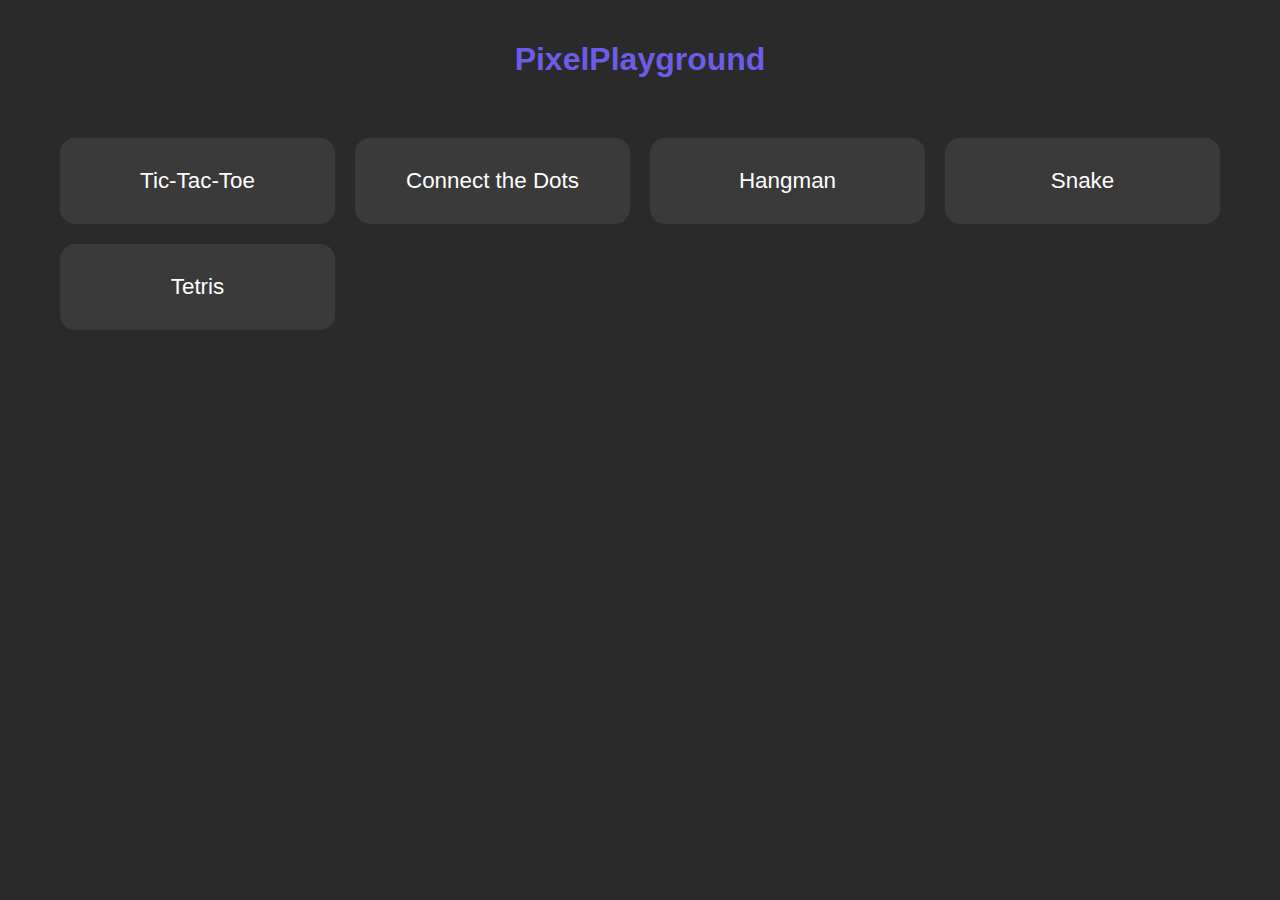
<file: index.html>
<!DOCTYPE html>
<html lang="en">
<head>
    <meta charset="UTF-8">
    <meta name="viewport" content="width=device-width, initial-scale=1.0">
    <title>PixelPlayground</title>
    <link rel="stylesheet" href="styles.css">
</head>
<body>
    <div class="container">
        <h1>PixelPlayground</h1>
        <div class="game-grid">
            <a href="tictactoe/tictactoe.html" class="game-card">
                <div class="game-title">Tic-Tac-Toe</div>
            </a>
            <a href="connectdots/connectdots.html" class="game-card">
                <div class="game-title">Connect the Dots</div>
            </a>
            <a href="hangman/hangman.html" class="game-card">
                <div class="game-title">Hangman</div>
            </a>
            <a href="snake/snake.html" class="game-card">
                <div class="game-title">Snake</div>
            </a>
            <a href="tetris/tetris.html" class="game-card">
                <div class="game-title">Tetris</div>
            </a>
        </div>
    </div>
</body>
</html>
</file>
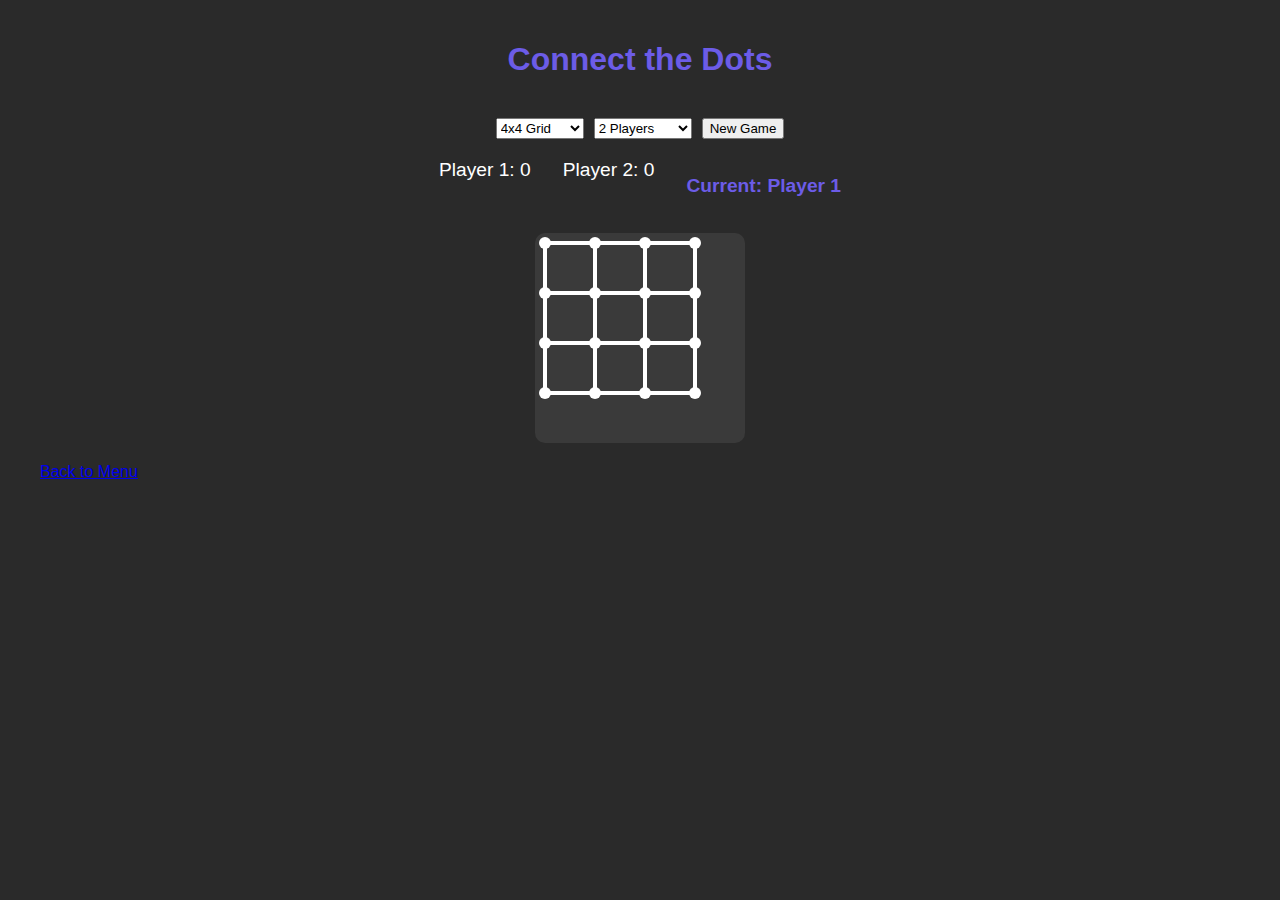
<file: connectdots/connectdots.html>
<!DOCTYPE html>
<html lang="en">
<head>
    <meta charset="UTF-8">
    <meta name="viewport" content="width=device-width, initial-scale=1.0">
    <title>Connect the Dots | PixelPlayground</title>
    <link rel="stylesheet" href="../styles.css">
    <link rel="stylesheet" href="connectdots.css">
</head>
<body>
    <div class="container">
        <header>
            <h1>Connect the Dots</h1>
            <div class="game-controls">
                <select id="gridSize">
                    <option value="4">4x4 Grid</option>
                    <option value="8">8x8 Grid</option>
                    <option value="16">16x16 Grid</option>
                </select>
                <select id="gameMode">
                    <option value="2player">2 Players</option>
                    <option value="ai">vs Computer</option>
                </select>
                <select id="difficulty" style="display: none;">
                    <option value="easy">Easy</option>
                    <option value="medium">Medium</option>
                    <option value="hard">Hard</option>
                </select>
                <button onclick="resetGame()">New Game</button>
            </div>
        </header>

        <div id="scoreBoard">
            <div>Player 1: <span id="score1">0</span></div>
            <div id="player2Score">Player 2: <span id="score2">0</span></div>
            <div id="currentPlayer">Current: Player 1</div>
        </div>

        <div id="gameContainer"></div>
        <a href="../index.html" class="home-link">Back to Menu</a>
    </div>

    <script>
        document.getElementById('gameMode').addEventListener('change', function() {
            var difficulty = document.getElementById('difficulty');
            if (this.value === 'ai') {
                difficulty.style.display = 'block';
            } else {
                difficulty.style.display = 'none';
            }
        });
    </script>
    <script src="connectdots.js"></script>
</body>
</html>
</file>
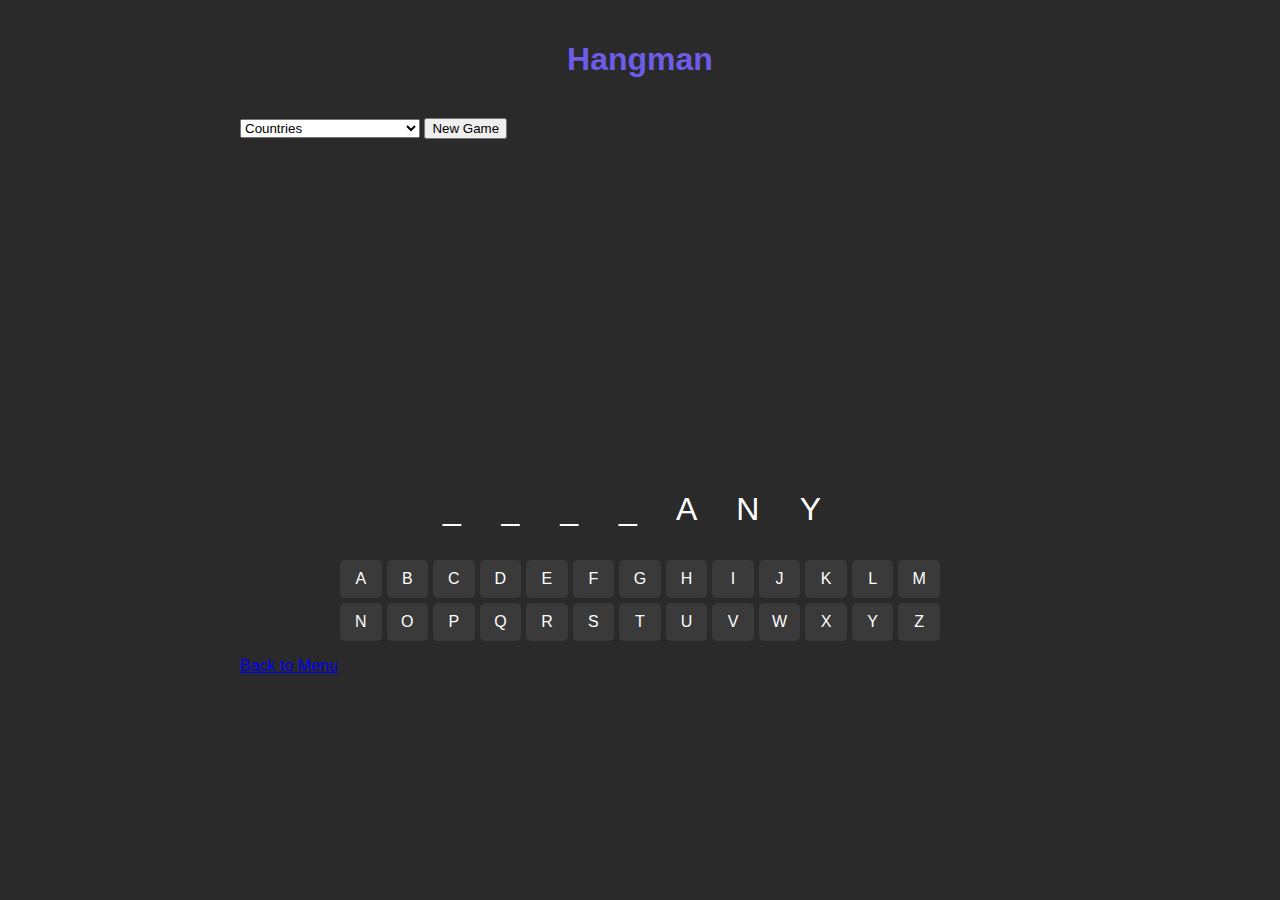
<file: hangman/hangman.html>
<!DOCTYPE html>
<html lang="en">
<head>
    <meta charset="UTF-8">
    <meta name="viewport" content="width=device-width, initial-scale=1.0">
    <title>Hangman | PixelPlayground</title>
    <link rel="stylesheet" href="../styles.css">
    <link rel="stylesheet" href="hangman.css">
</head>
<body>
    <div class="container">
        <header>
            <h1>Hangman</h1>
            <div class="game-controls">
                <select id="category">
                    <option value="countries">Countries</option>
                    <option value="colors">Colors</option>
                    <option value="fruits">Fruits</option>
                    <option value="animals">Animals</option>
                    <option value="sports">Sports</option>
                    <option value="capitals">Capitals</option>
                    <option value="flowers">Flowers</option>
                    <option value="professions">Professions</option>
                    <option value="elements">Elements in Periodic Table</option>
                    <option value="languages">Languages</option>
                </select>
                <button onclick="newGame()">New Game</button>
            </div>
        </header>

        <div id="gallows">
            <div class="gallows-part" id="base"></div>
            <div class="gallows-part" id="post"></div>
            <div class="gallows-part" id="beam"></div>
            <div class="gallows-part" id="rope"></div>
            <div class="figure-part" id="head"></div>
            <div class="figure-part" id="body"></div>
            <div class="figure-part" id="left-arm"></div>
            <div class="figure-part" id="right-arm"></div>
            <div class="figure-part" id="left-leg"></div>
            <div class="figure-part" id="right-leg"></div>
        </div>

        <div id="wordDisplay"></div>
        <div id="keyboard"></div>
        <div id="status"></div>
        
        <a href="../index.html" class="home-link">Back to Menu</a>
    </div>

    <script src="hangman.js"></script>
</body>
</html>
</file>
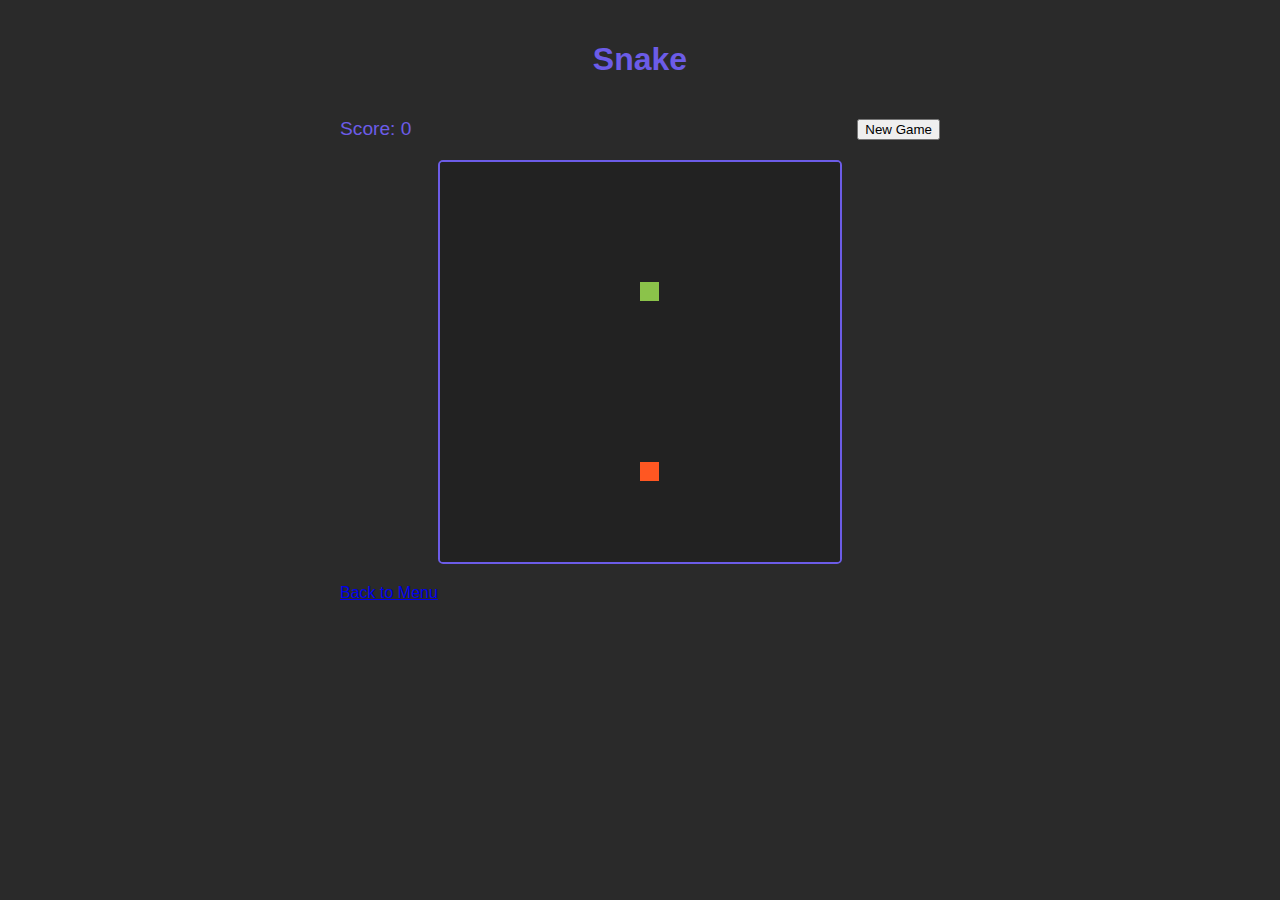
<file: snake/snake.html>
<!DOCTYPE html>
<html lang="en">
<head>
    <meta charset="UTF-8">
    <meta name="viewport" content="width=device-width, initial-scale=1.0">
    <title>Snake | PixelPlayground</title>
    <link rel="stylesheet" href="../styles.css">
    <link rel="stylesheet" href="snake.css">
</head>
<body>
    <div class="container">
        <header>
            <h1>Snake</h1>
            <div class="game-controls">
                <div id="score">Score: 0</div>
                <button onclick="resetGame()">New Game</button>
            </div>
        </header>

        <canvas id="gameCanvas" width="400" height="400" aria-label="Snake game" role="img"></canvas>
        <div id="gameOver" class="hidden">
            <h2>Game Over!</h2>
            <p>Final Score: <span id="finalScore">0</span></p>
            <button onclick="resetGame()">Play Again</button>
        </div>
        
        <a href="../index.html" class="home-link">Back to Menu</a>
    </div>

    <script src="snake.js"></script>
</body>
</html>
</file>
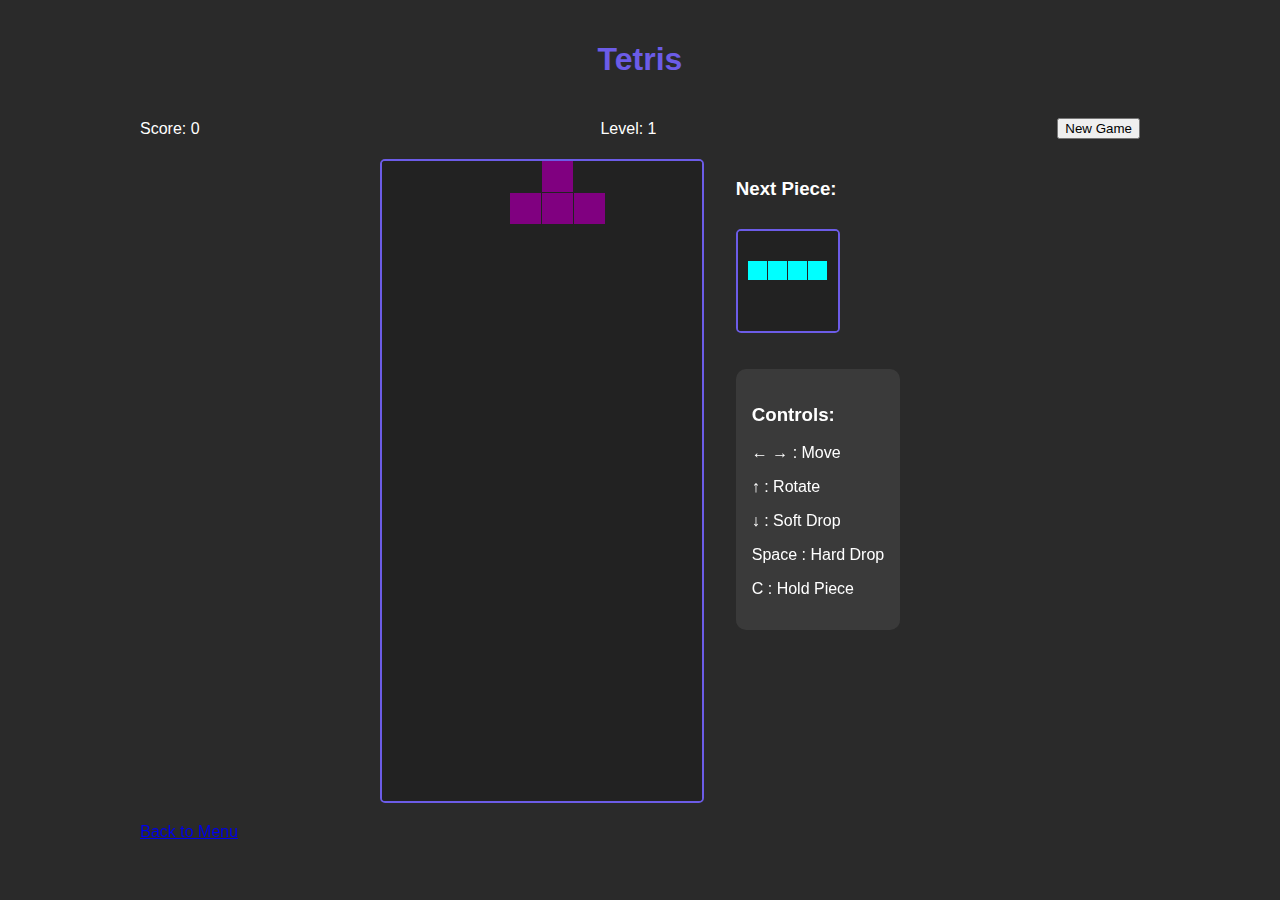
<file: tetris/tetris.html>
<!DOCTYPE html>
<html lang="en">
<head>
    <meta charset="UTF-8">
    <meta name="viewport" content="width=device-width, initial-scale=1.0">
    <title>Tetris | PixelPlayground</title>
    <link rel="icon" type="image/x-icon" href="../favicon.ico">
    <link rel="stylesheet" href="../styles.css">
    <link rel="stylesheet" href="tetris.css">
</head>
<body>
    <div class="container">
        <header>
            <h1>Tetris</h1>
            <div class="game-controls">
                <div id="score">Score: 0</div>
                <div id="level">Level: 1</div>
                <button onclick="resetGame()">New Game</button>
            </div>
        </header>

        <div class="game-area">
            <canvas id="gameCanvas" width="320" height="640"></canvas>
            <div class="info-panel">
                <div class="next-piece">
                    <h3>Next Piece:</h3>
                    <canvas id="nextPiece" width="100" height="100"></canvas>
                </div>
                <div class="controls">
                    <h3>Controls:</h3>
                    <p>← → : Move</p>
                    <p>↑ : Rotate</p>
                    <p>↓ : Soft Drop</p>
                    <p>Space : Hard Drop</p>
                    <p>C : Hold Piece</p>
                </div>
            </div>
        </div>

        <div id="gameOver" class="hidden">
            <h2>Game Over!</h2>
            <p>Final Score: <span id="finalScore">0</span></p>
            <button onclick="resetGame()">Play Again</button>
        </div>
        
        <a href="../index.html" class="home-link">Back to Menu</a>
    </div>

    <script src="tetris.js"></script>
</body>
</html>
</file>
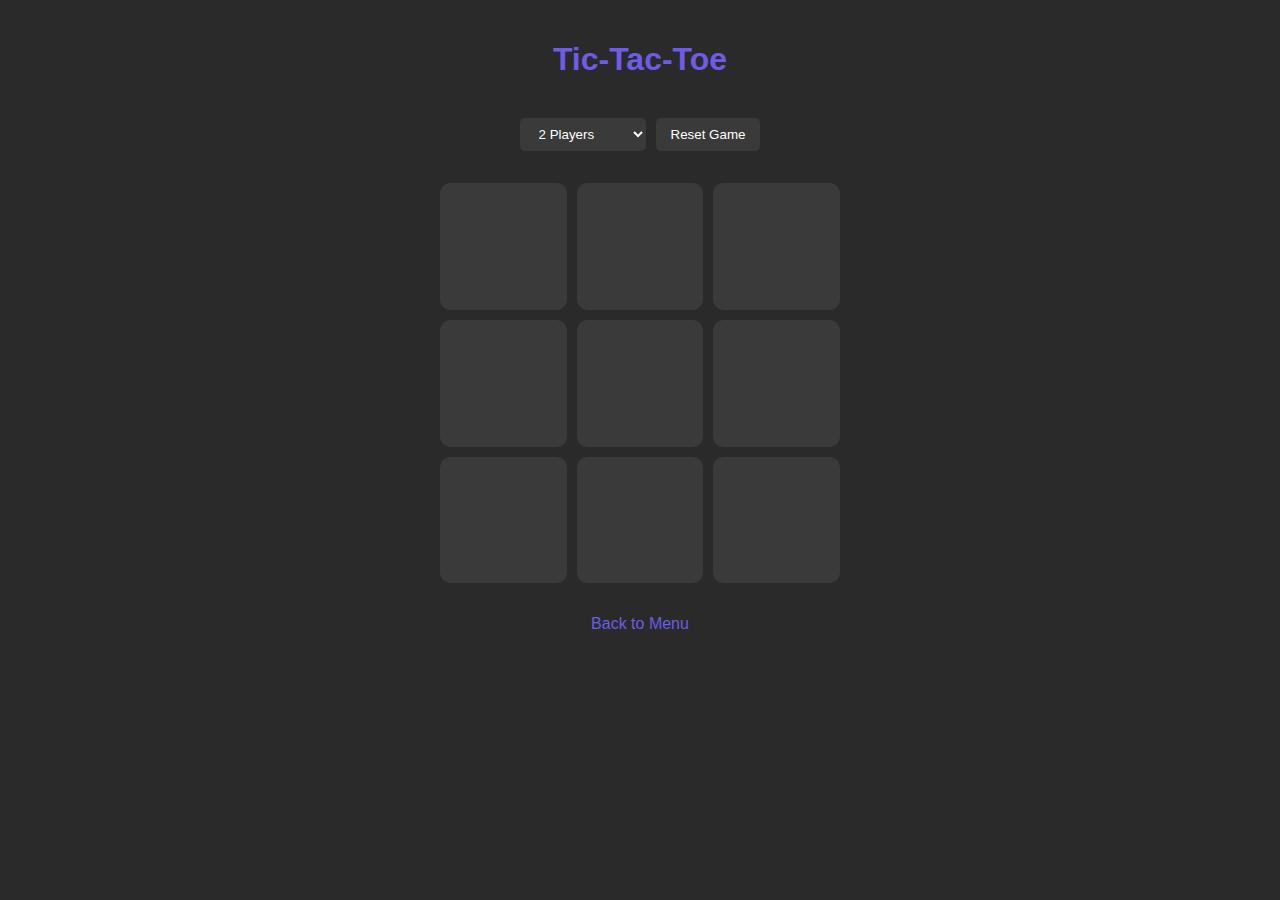
<file: tictactoe/tictactoe.html>
<!DOCTYPE html>
<html lang="en">
<head>
    <meta charset="UTF-8">
    <meta name="viewport" content="width=device-width, initial-scale=1.0">
    <title>Tic-Tac-Toe | PixelPlayground</title>
    <link rel="stylesheet" href="../styles.css">
    <link rel="stylesheet" href="tictactoe.css">
</head>
<body>
    <div class="container">
        <header>
            <h1>Tic-Tac-Toe</h1>
            <div class="game-controls">
                <select id="gameMode">
                    <option value="2player">2 Players</option>
                    <option value="ai">vs Computer</option>
                </select>
                <select id="difficulty" style="display: none;">
                    <option value="easy">Easy</option>
                    <option value="medium">Medium</option>
                    <option value="hard">Hard</option>
                </select>
                <button onclick="resetGame()">Reset Game</button>
            </div>
        </header>

        <div id="gameBoard"></div>
        <div id="status"></div>
        
        <a href="../index.html" class="home-link">Back to Menu</a>
    </div>

    <script src="tictactoe.js"></script>
</body>
</html>
</file>
<file: styles.css>
:root {
    --primary-color: #2a2a2a;
    --secondary-color: #3a3a3a;
    --accent-color: #6c5ce7;
    --text-color: #ffffff;
}

body {
    margin: 0;
    padding: 20px;
    background-color: var(--primary-color);
    color: var(--text-color);
    font-family: 'Arial', sans-serif;
}

.container {
    max-width: 1200px;
    margin: 0 auto;
}

h1 {
    text-align: center;
    color: var(--accent-color);
    margin-bottom: 40px;
}

.game-grid {
    display: grid;
    grid-template-columns: repeat(auto-fit, minmax(250px, 1fr));
    gap: 20px;
    padding: 20px;
}

.game-card {
    background: var(--secondary-color);
    border-radius: 15px;
    padding: 20px;
    text-align: center;
    text-decoration: none;
    transition: transform 0.3s;
}

.game-card:hover {
    transform: translateY(-5px);
}

.game-title {
    font-size: 1.4rem;
    color: var(--text-color);
    margin: 10px 0;
}
</file>
<file: connectdots/connectdots.css>
:root {
    --primary-color: #2a2a2a;
    --secondary-color: #3a3a3a;
    --accent-color: #6c5ce7;
    --text-color: #ffffff;
    --player1-color: #2ecc71;
    --player2-color: #e74c3c;
}

#gameContainer {
    position: relative;
    margin: 20px auto;
    background: var(--secondary-color);
    border-radius: 10px;
    padding: 20px;
}

.dot {
    width: 12px;
    height: 12px;
    background: var(--text-color);
    border-radius: 50%;
    position: absolute;
    transform: translate(-50%, -50%);
    z-index: 3;
}

.line {
    background: var(--text-color);
    position: absolute;
    transition: background-color 0.3s;
    z-index: 2;
}

.horizontal-line {
    height: 4px;
    cursor: pointer;
    transform: translateY(-50%);
}

.vertical-line {
    width: 4px;
    cursor: pointer;
    transform: translateX(-50%);
}

.box {
    position: absolute;
    z-index: 1;
    background: var(--player1-color);
    transition: background-color 0.3s;
}

.box.ai {
    background: var(--player2-color);
}

.game-controls {
    display: flex;
    gap: 10px;
    justify-content: center;
    flex-wrap: wrap;
    margin: 20px 0;
}

#scoreBoard {
    display: flex;
    justify-content: center;
    gap: 2rem;
    margin: 1rem 0;
    font-size: 1.2rem;
}

#currentPlayer {
    text-align: center;
    color: var(--accent-color);
    font-weight: bold;
    margin: 1rem 0;
}

.game-over-box {
    position: absolute;
    top: 50%;
    left: 50%;
    transform: translate(-50%, -50%);
    background: var(--primary-color);
    padding: 2rem;
    border: 2px solid var(--accent-color);
    border-radius: 10px;
    text-align: center;
    z-index: 100;
    min-width: 250px;
}

.game-over-box h2 {
    color: var(--accent-color);
    margin-top: 0;
}

.game-over-box button {
    margin-top: 1rem;
}
</file>
<file: hangman/hangman.css>
.container {
    max-width: 800px;
}

#gallows {
    position: relative;
    width: 300px;
    height: 300px;
    margin: 20px auto;
}

.gallows-part {
    background: var(--text-color);
    position: absolute;
    display: none;
}

.figure-part {
    background: var(--accent-color);
    position: absolute;
    display: none;
}

/* Gallows Structure */
#base { width: 200px; height: 10px; bottom: 0; left: 50px; }
#post { width: 10px; height: 250px; left: 70px; }
#beam { width: 150px; height: 10px; left: 70px; top: 40px; }
#rope { width: 4px; height: 40px; left: 205px; top: 40px; }

/* Hangman Figure */
#head {
    width: 40px;
    height: 40px;
    border-radius: 50%;
    left: 185px;
    top: 80px;
}

#body { width: 4px; height: 80px; left: 205px; top: 120px; }
#left-arm { width: 40px; height: 4px; left: 165px; top: 140px; }
#right-arm { width: 40px; height: 4px; left: 205px; top: 140px; }
#left-leg { width: 40px; height: 4px; left: 165px; top: 200px; transform: rotate(45deg); }
#right-leg { width: 40px; height: 4px; left: 205px; top: 200px; transform: rotate(-45deg); }

#wordDisplay {
    text-align: center;
    font-size: 2rem;
    letter-spacing: 0.5em;
    margin: 2rem 0;
    color: var(--text-color);
}

#keyboard {
    display: grid;
    grid-template-columns: repeat(13, 1fr);
    gap: 5px;
    max-width: 600px;
    margin: 0 auto;
}

#keyboard button {
    padding: 10px;
    font-size: 1rem;
    background: var(--secondary-color);
    border: none;
    border-radius: 5px;
    color: var(--text-color);
    cursor: pointer;
    transition: all 0.3s;
}

#keyboard button:disabled {
    opacity: 0.5;
    cursor: not-allowed;
}

#keyboard button.correct {
    background: #2ecc71;
}

#keyboard button.incorrect {
    background: #e74c3c;
}

#status {
    text-align: center;
    margin: 1rem 0;
    color: var(--accent-color);
    font-size: 1.2rem;
}
</file>
<file: snake/snake.css>
.container {
    max-width: 600px;
}

#gameCanvas {
    border: 2px solid var(--accent-color);
    border-radius: 5px;
    margin: 20px auto;
    display: block;
}

#gameOver {
    position: fixed;
    top: 50%;
    left: 50%;
    transform: translate(-50%, -50%);
    background: var(--primary-color);
    padding: 2rem;
    border: 2px solid var(--accent-color);
    border-radius: 10px;
    text-align: center;
    z-index: 100;
}

#gameOver.hidden {
    display: none;
}

.game-controls {
    display: flex;
    justify-content: space-between;
    align-items: center;
    margin: 1rem 0;
}

#score {
    font-size: 1.2rem;
    color: var(--accent-color);
}
</file>
<file: tetris/tetris.css>
.container {
    max-width: 1000px;
    width: 100%;
    margin: 0 auto;
}

.game-area {
    display: flex;
    gap: 2rem;
    justify-content: center;
    margin: 20px 0;
}

#gameCanvas {
    border: 2px solid var(--accent-color);
    border-radius: 5px;
}

.info-panel {
    display: flex;
    flex-direction: column;
    gap: 2rem;
}

.next-piece canvas {
    border: 2px solid var(--accent-color);
    border-radius: 5px;
    margin-top: 10px;
}

.controls {
    background: var(--secondary-color);
    padding: 1rem;
    border-radius: 10px;
}

#gameOver {
    position: fixed;
    top: 50%;
    left: 50%;
    transform: translate(-50%, -50%);
    background: var(--primary-color);
    padding: 2rem;
    border: 2px solid var(--accent-color);
    border-radius: 10px;
    text-align: center;
    z-index: 100;
}

#gameOver.hidden {
    display: none;
}

.game-controls {
    display: flex;
    justify-content: space-between;
    align-items: center;
    margin: 1rem 0;
}
</file>
<file: tictactoe/tictactoe.css>
.container {
    max-width: 600px;
}

header {
    margin-bottom: 2rem;
    text-align: center;
}

.game-controls {
    margin: 1rem 0;
    display: flex;
    gap: 10px;
    justify-content: center;
}

select, button {
    padding: 8px 15px;
    border: none;
    border-radius: 5px;
    background: var(--secondary-color);
    color: var(--text-color);
    cursor: pointer;
}

#gameBoard {
    display: grid;
    grid-template-columns: repeat(3, 1fr);
    gap: 10px;
    max-width: 400px;
    margin: 0 auto;
}

.cell {
    aspect-ratio: 1;
    background: var(--secondary-color);
    border-radius: 10px;
    display: flex;
    align-items: center;
    justify-content: center;
    font-size: 3rem;
    cursor: pointer;
    transition: background 0.3s;
}

.cell:hover {
    background: #4a4a4a;
}

#status {
    text-align: center;
    margin: 1.5rem 0;
    font-size: 1.2rem;
    color: var(--accent-color);
}

.home-link {
    display: block;
    text-align: center;
    margin-top: 2rem;
    color: var(--accent-color);
    text-decoration: none;
}
</file>
